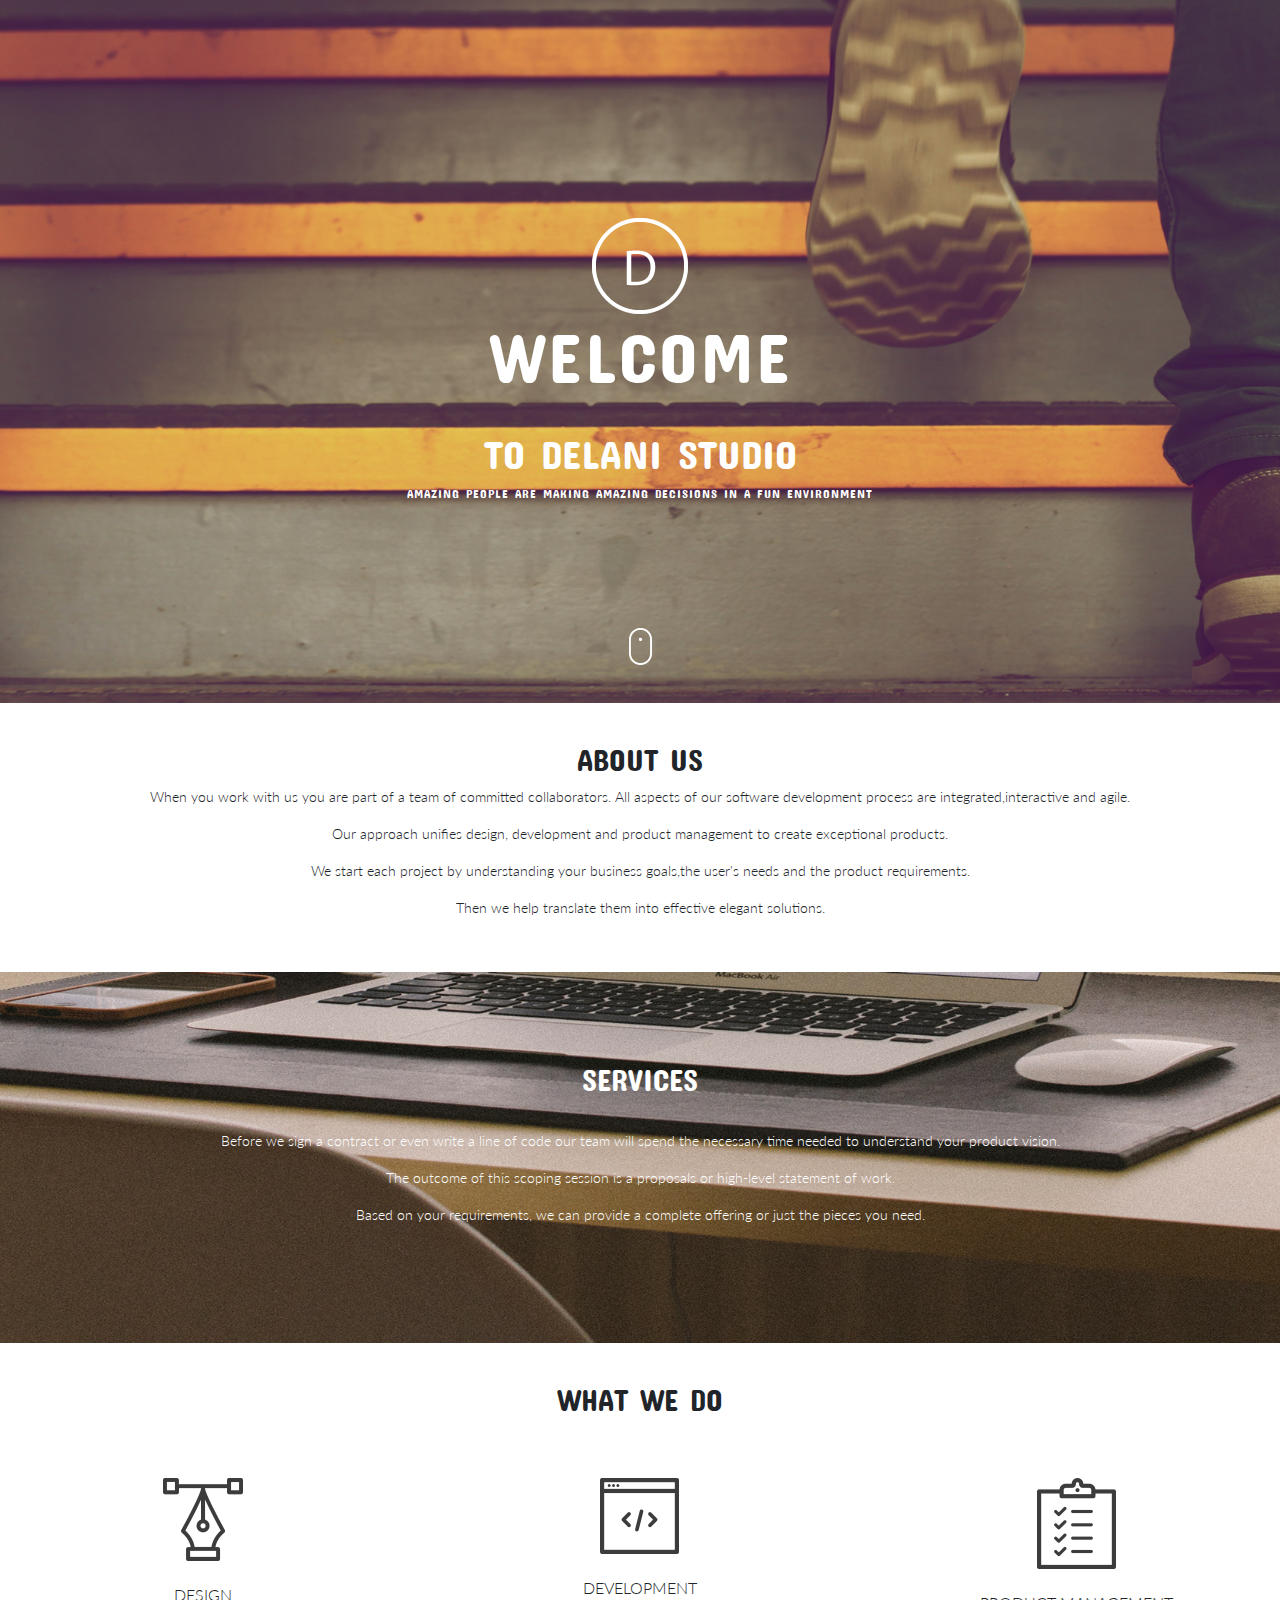
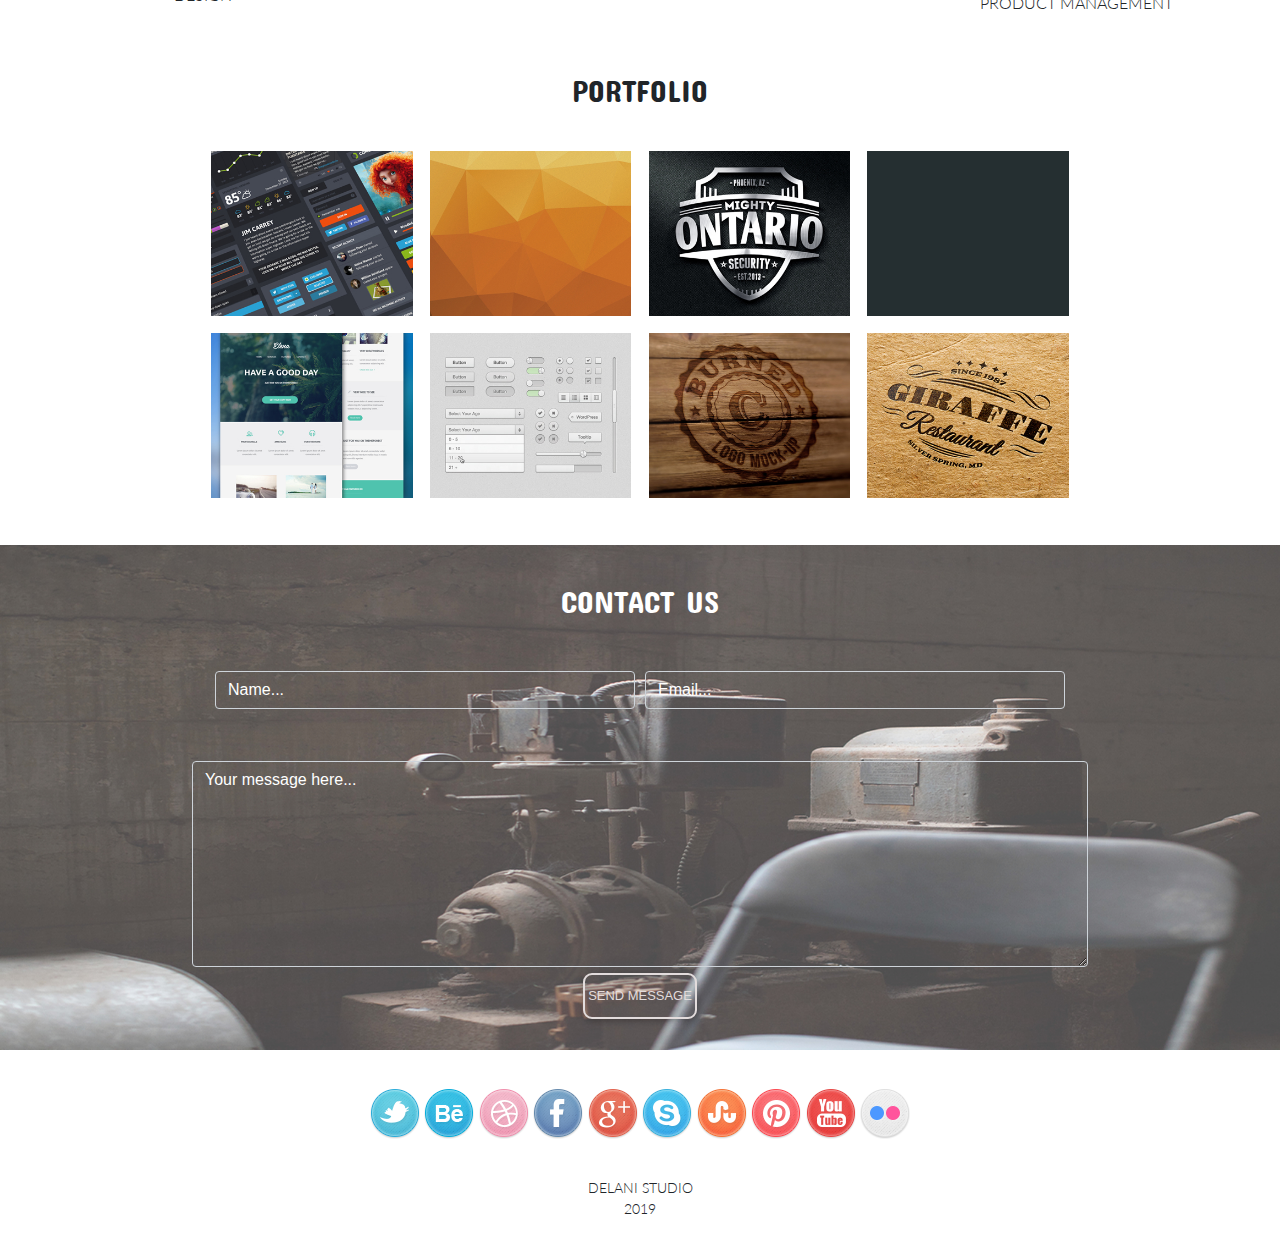
<file: index.html>
<!DOCTYPE html>
<html lang="en">

<head>
    <meta charset="UTF-8">
    <!--character encoding for Unicode -->
    <meta name="viewport" content="width=device-width, initial-scale=1.0">
    <link rel="stylesheet" href="https://stackpath.bootstrapcdn.com/bootstrap/4.3.1/css/bootstrap.min.css">
    <!--CDN link to bootstrap CSS -->
    <link rel="stylesheet" href="css/mdb.min.css">
    <link href="https://fonts.googleapis.com/css?family=Concert+One|Lato&display=swap" rel="stylesheet">
    <!--allows for importing of google fonts -->
    <link rel="stylesheet" type="text/css" href="css/delani-studio.css">
    <script src="js/jquery-3.4.1.js"></script>
    <script src="js/delani-studio.js"></script>
    <title>Delani Studio</title>
</head>

<body>
    <div class="container-fluid">
        <div id="header">
            <img src="images/logo/logo.png" alt="Delani logo" class="logo">
            <br>
            <h1>WELCOME</h1>
            <br>
            <h2>TO DELANI STUDIO</h2>
            <h6><b>AMAZING PEOPLE ARE MAKING AMAZING DECISIONS IN A FUN ENVIRONMENT</b></h6>
            <br>
            <br>
            <br>
            <br>
            <br>
            <a href="#aboutUs"><img id="mouse-click" img src="images/mouse_click.png" alt="mouse-click"></a>
        </div>
        <div id="aboutUs">
            <h4><b>ABOUT US</b></h4>
            <p>When you work with us you are part of a team of committed collaborators. All aspects of our software development process are integrated,interactive and agile.</p>
            <p>Our approach unifies design, development and product management to create exceptional products.</p>
            <p>We start each project by understanding your business goals,the user's needs and the product requirements.</p>
            <p>Then we help translate them into effective elegant solutions.</p>
        </div>
        <div id="services">
            <div class="content">
                <h4><b>SERVICES</b></h4>
                <br>
                <p>Before we sign a contract or even write a line of code our team will spend the necessary time needed to understand your product vision.</p>
                <p>The outcome of this scoping session is a proposals or high-level statement of work.</p>
                <p>Based on your requirements, we can provide a complete offering or just the pieces you need.</p>
            </div>
        </div>
        <div id="whatWeDo">
            <h4><b>WHAT WE DO</b></h4>
            <div class="row">
                <div class="col-md-4 design">
                    <div class="design-icon">
                        <img src="images/services_icons/design_icon.png" alt="design icon">
                        <br>
                        <br>
                        <h5>DESIGN</h5>
                    </div>
                    <div class="design-description">
                        <h6><b>DESIGN</strong></b></h6>
                        <p>Our design practice offers a full range of services including brand strategy, interaction and visual design and user experience testing.</p>
                        <p>Throughout your project, our designers create and implement visual design and workflows, solicit user feedback and work with you to make sure what gets built is what is needed.</p>
                    </div>
                </div>
                <div class="col-md-4 development">
                    <div class="development-icon">
                        <img src="images/services_icons/dev_icon.png" alt="development icon">
                        <br>
                        <br>
                        <h5>DEVELOPMENT</h5>
                    </div>
                    <div class="development-description">
                        <h6><b>DEVELOPMENT</b></h6>
                        <p>All engineers are fluent in the latest enterprise, mobile and web development technologies.</p>
                        <p>They collaborate with your team to write, and improve code on a daily basis, using proven practices such as test-driven development and pair programming.</p>
                    </div>
                </div>
                <div class="col-md-4 product">
                    <div class="product-icon">
                        <img src="images/services_icons/product_icon.png" alt="product icon">
                        <br>
                        <br>
                        <h5>PRODUCT MANAGEMENT</h5>
                    </div>
                    <div class="product-description">
                        <h6><b>PRODUCT MANAGEMENT</b></h6>
                        <p>Planning and development is iterative. Because we are constantly coding and testing, the products we build are always ready to go live.</p>
                        <p>This iterative process allows for changes as business requirements evolve.</p>
                    </div>
                </div>
            </div>
        </div>
        <div id="portfolio">
            <h4><b>PORTFOLIO</b></h4>
            <div class="row">
                <div class="col-md-3">
                    <div class="view overlay">
                        <img src="images/portfolio/work1.jpg" class="img-fluid " alt="Jim Carrey">
                        <div class="name">
                            <div class="mask flex-center rgba-black-strong">
                                <p class="white-text">Jim
                                    <br>Carrey</p>
                            </div>
                        </div>
                    </div>
                </div>
                <div class="col-md-3">
                    <div class="view overlay">
                        <img src="images/portfolio/work2.jpg" class="img-fluid " alt="Project Yellow">
                        <div class="name">
                            <div class="mask flex-center rgba-black-strong">
                                <p class="white-text">Project
                                    <br>Yellow</p>
                            </div>
                        </div>
                    </div>
                </div>
                <div class="col-md-3">
                    <div class="view overlay">
                        <img src="images/portfolio/work3.jpg" class="img-fluid " alt="Mighty Ontario">
                        <div class="name">
                            <div class="mask flex-center rgba-black-strong">
                                <p class="white-text">Mighty
                                    <br>Ontario</p>
                            </div>
                        </div>
                    </div>
                </div>
                <div class="col-md-3">
                    <div class="view overlay">
                        <img src="images/portfolio/work4.jpg" class="img-fluid " alt="Project Black">
                        <div class="name">
                            <div class="mask flex-center rgba-black-strong">
                                <p class="white-text">Project
                                    <br>Black</p>
                            </div>
                        </div>
                    </div>
                </div>
            </div>
            <div class="row">
                <div class="col-md-3">
                    <div class="view overlay">
                        <img src="images/portfolio/work5.jpg" class="img-fluid " alt="Email">
                        <div class="name">
                            <div class="mask flex-center rgba-black-strong">
                                <p class="white-text">Elena</p>
                            </div>
                        </div>
                    </div>
                </div>
                <div class="col-md-3">
                    <div class="view overlay">
                        <img src="images/portfolio/work6.jpg" class="img-fluid " alt="Controller">
                        <div class="name">
                            <div class="mask flex-center rgba-black-strong">
                                <p class="white-text">Controller</p>
                            </div>
                        </div>
                    </div>
                </div>
                <div class="col-md-3">
                    <div class="view overlay">
                        <img src="images/portfolio/work7.jpg" class="img-fluid " alt="Burned">
                        <div class="name">
                            <div class="mask flex-center rgba-black-strong">
                                <p class="white-text">Burned</p>
                            </div>
                        </div>
                    </div>
                </div>
                <div class="col-md-3">
                    <div class="view overlay">
                        <img src="images/portfolio/work8.jpg" class="img-fluid " alt="Giraffe Restaurant">
                        <div class="name">
                            <div class="mask flex-center rgba-black-strong">
                                <p class="white-text">Giraffe
                                    <br>Restaurant</p>
                            </div>
                        </div>
                    </div>
                </div>
            </div>
        </div>
        <div id="contactUs">
            <h4><b>CONTACT US</b></h4>
            <form action="https://gmail.us19.list-manage.com/subscribe/post?u=fd05b20126c3e27d3115d7a13&amp;id=07aa5a0f02" method="post" id="mc-embedded-subscribe-form" name="mc-embedded-subscribe-form" class="validate" target="_blank" novalidate>
                <div class="form-row">
                    <div class="form-group col-md-2"></div>
                    <div class="form-group col-md-4">
                        <input type="text" name="FNAME" class="form-control" id="mce-FNAME" placeholder="Name..." required>
                    </div>
                    <div class="form-group col-md-4">
                        <input type="email" name="EMAIL" class="form-control" class="required email" id="mce-EMAIL" placeholder="Email..." required>
                    </div>
                    <div class="form-group col-md-2"></div>
                </div>
                <div class="form-group textarea">
                    <textarea type="text" name="MMERGE6" id="mce-MMERGE6" class="form-control" rows="8" placeholder="Your message here..." required></textarea>
                </div>
                <button onclick="sendMsg()" type="submit" class="btn btn-outline-default" id="submit">Send message</button>
                <div id="mce-responses" class="clear">
                    <div class="response" id="mce-error-response" style="display:none"></div>
                    <div class="response" id="mce-success-response" style="display:none"></div>
                </div>
            </form>
        </div>
        <div id="socials">
            <img src="images/social_icons/twitter.png" alt="twitter">
            <img src="images/social_icons/behance.png" alt="behance">
            <img src="images/social_icons/dribble.png" alt="dribble">
            <img src="images/social_icons/facebook.png" alt="facebook">
            <img src="images/social_icons/g_plus.png" alt="g_plus">
            <img src="images/social_icons/skype.png" alt="skype">
            <img src="images/social_icons/stumble_upon.png" alt="stumble">
            <img src="images/social_icons/pinterest.png" alt="pinterest">
            <img src="images/social_icons/you_tube.png" alt="you tube">
            <img src="images/social_icons/flickr.png" alt="flickr">
        </div>
        <div id="footer">
            <p>DELANI STUDIO</p>
            <p>2019</p>
        </div>
    </div>
</body>

</html>
</file>
<file: css/delani-studio.css>
.container-fluid{
    /*makes page contents span from end to end */
     margin: 0;
     padding: 0;
}
 #header{
     background-image: url("../images/backgrounds/h_img.jpg");
    /* sets image as header background */
     background-size: cover;
    /* preserves image's aspect ratio */
     background-attachment: fixed;
    /*makes background image not scroll with the rest of the page*/
     text-align: center;
    /* align's text in the header*/
     color: white;
     width: 100%;
}
 #header .logo{
    /*positions the logo*/
     padding-top: 17%;
}
 #header h1{
    /*styling the heading*/
     font-size:70px;
     font-family: 'Concert One', cursive;
     letter-spacing: 2px;
}
 #header h2{
    /*styling the heading*/
     font-size: 40px;
     font-family: 'Concert One', cursive;
}
 #header h6{
    /*styling the heading*/
     font-size: 12px;
     font-family: 'Concert One', cursive;
     letter-spacing: 1px;
}
 #header #mouse-click{
    /*positions the mouse-click*/
     padding-bottom: 3%;
}
 #aboutUs{
     text-align: center;
     padding-top: 3%;
     padding-bottom: 3%;
}
 p{
    /*makes all paragraphs the same font size */
     font-size: 14px;
     font-family: 'Lato', sans-serif;
}
 h4{
    /*styling all h4 elements*/
     font-family: 'Concert One', cursive;
     font-size: 30px;
}
 #services{
     background-image: url("../images/backgrounds/s_image.jpg");
    /* sets image as background */
     background-size: cover;
    /* preserves image's aspect ratio */
     text-align: center;
     color: white;
}
 #services .content{
    /*positions the text*/
     padding-top: 7%;
     padding-bottom: 8%;
}
 #whatWeDo{
     text-align: center;
     padding-top: 3%;
}
 #whatWeDo .row{
     padding: 0;
}
 .col-md-4{
    /*positioning all col-md-4*/
     padding: 4%;
}
 .design-description, .development-description, .product-description{
     display: none;
    /*hide the descriptions*/
     text-align: center;
}
 #whatWeDo h5{
     font-size: 16px;
     font-family: 'Lato', sans-serif;
}
 #whatWeDo h6{
     font-size: 16px;
     font-family: 'Concert One', cursive;
}
 #portfolio{
     text-align: center;
     padding-bottom: 3%;
}
 #portfolio h4{
     padding-bottom: 2%;
}
 .row{
     padding-left: 17%;
     padding-right: 17%;
}
 .col-md-3{
    /* defines spacing between portfolio images */
     padding: 1%;
}
 #portfolio img{
    /*styling portfolio images*/
     object-fit:contain;
}
 .name{
    /*hides the name of each project in the portfolio*/
     display: none;
}
 .white-text{
    /* styling each portfolio name*/
     height:74%;
     width: 74%;
     font-size: 22px;
     font-family: 'Concert One', cursive;
     text-transform: uppercase;
     border: 3px solid white;
     padding-top: 2%;
     padding-left: 3%;
     text-align: left;
     left: 13%;
     bottom: 0;
     top: 13%;
}
 #contactUs{
     background-image: url("../images/backgrounds/c_image.jpg");
    /* sets image as background */
     background-size: cover;
    /* preserves image's aspect ratio */
     text-align: center;
     color: white;
}
 #contactUs h4{
     padding-top: 3%;
     margin: 0;
}
 .textarea{
    /* position text box*/
     padding-left: 15%;
     padding-right: 15%;
}
 form{
     padding-bottom: 2%;
}
 .form-control{
    /* makes background of input boxes transparent */
     background-color: transparent;
}
 .form-group{
     margin: 0;
}
 .form-group ::placeholder{
    /*make color of placeholder white */
     color: white;
}
 #mce-FNAME, #mce-EMAIL, #mce-MMERGE6{
    /*make background transparent*/
     color: white;
     background: transparent;
}
 .btn-outline-default{
    /*style submit button*/
     border-color: rgb(226, 220, 220) !important;
     color: rgb(226, 220, 220) !important;
     border-radius: 9px;
     padding: 3px;
}
 #socials{
    /*styling social media icons*/
     padding-top: 3%;
     text-align: center;
     padding-bottom: 3%;
}
 #footer{
     font-size: 18px;
     text-align: center;
     padding-bottom: 3%;
}
 #footer p{
     margin:0;
}
</file>
